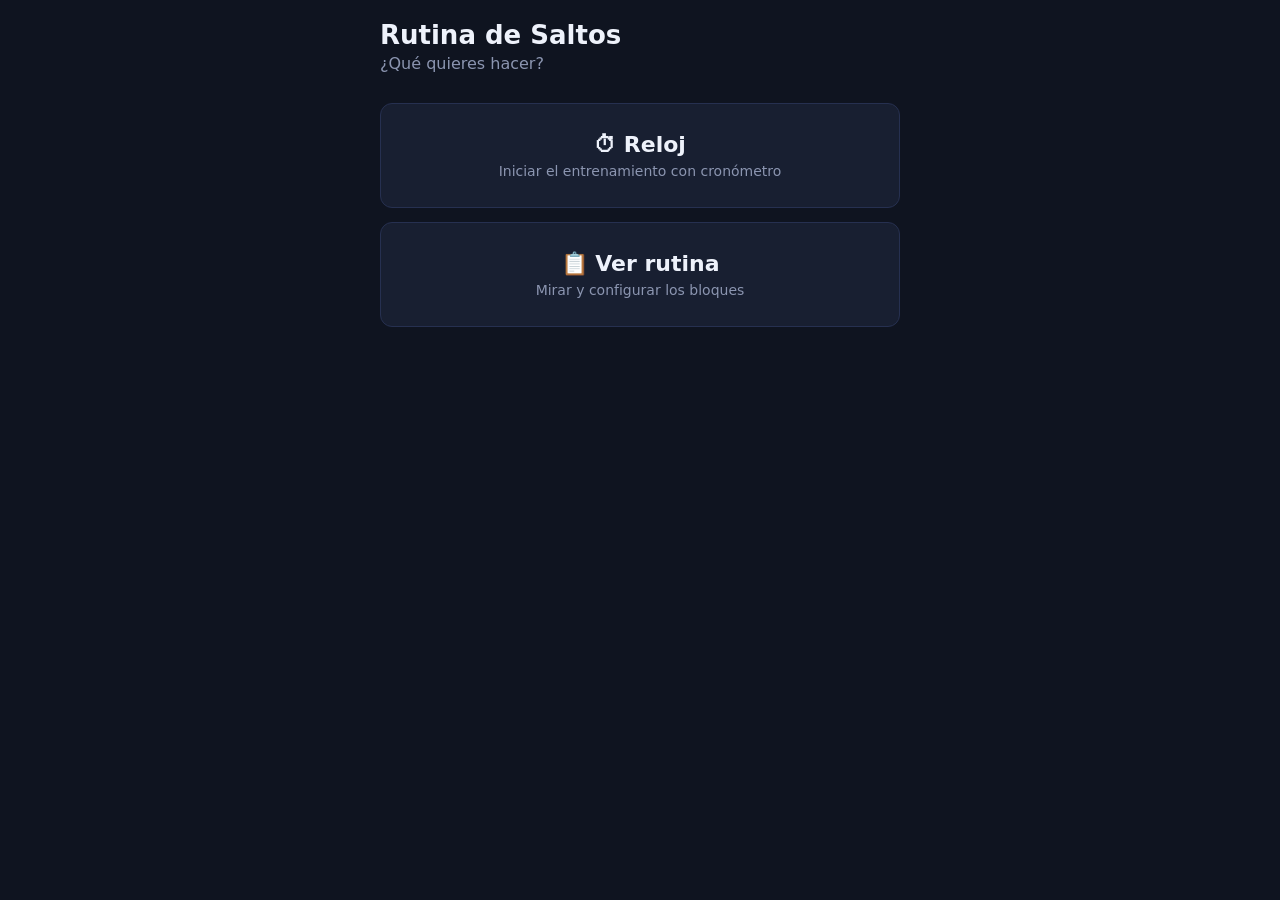
<file: index.html>
<!DOCTYPE html>
<html lang="es">
<head>
<meta charset="UTF-8">
<meta name="viewport" content="width=device-width, initial-scale=1.0">
<title>Rutina de Saltos</title>
<link rel="stylesheet" href="styles.css">
</head>
<body>
<div class="container">
    <h1>Rutina de Saltos</h1>
    <p class="sub">¿Qué quieres hacer?</p>
    <div class="menu">
        <a class="btn" href="reloj.html">⏱ Reloj<small>Iniciar el entrenamiento con cronómetro</small></a>
        <a class="btn" href="rutina.html">📋 Ver rutina<small>Mirar y configurar los bloques</small></a>
    </div>
</div>
</body>
</html>
</file>
<file: styles.css>
:root {
    --bg: #0f1420; --card: #181f31; --text: #eef2fb; --muted: #8b95b0;
    --work: #ff5470; --rest: #2ec4b6; --prep: #ffb703; --line: #263050;
}
* { margin: 0; padding: 0; box-sizing: border-box; }
body {
    font-family: system-ui, -apple-system, "Segoe UI", Roboto, sans-serif;
    background: var(--bg); color: var(--text); min-height: 100vh;
    display: flex; justify-content: center; padding: 20px 16px 40px;
}
.container { width: 100%; max-width: 520px; }
h1 { font-size: 26px; margin-bottom: 4px; }
.sub { color: var(--muted); margin-bottom: 20px; }
.card { background: var(--card); border: 1px solid var(--line); border-radius: 18px; padding: 20px; margin-bottom: 16px; }
a.btn, button {
    font: inherit; font-weight: 600; border: 0; border-radius: 12px; padding: 14px 20px;
    cursor: pointer; color: var(--text); background: var(--line); text-decoration: none;
    display: inline-block; text-align: center;
}
button:active, a.btn:active { transform: scale(.97); }
.primary { background: var(--work); color: #fff; }
.ghost { background: transparent; border: 1px solid var(--line); }
.menu { display: grid; gap: 14px; margin-top: 30px; }
.menu a { padding: 28px 20px; font-size: 22px; background: var(--card); border: 1px solid var(--line); }
.menu small { display: block; color: var(--muted); font-weight: 400; font-size: 14px; margin-top: 6px; }
nav { display: flex; gap: 8px; margin-bottom: 18px; }
nav a { flex: 1; padding: 10px; font-size: 14px; background: var(--card); border: 1px solid var(--line); }
nav a.on { background: var(--line); }

/* Reloj */
.clock { position: relative; width: min(78vw, 340px); aspect-ratio: 1; margin: 10px auto 20px; }
.clock svg { width: 100%; height: 100%; transform: rotate(-90deg); }
.clock circle { fill: none; stroke-width: 14; }
.clock .track { stroke: var(--line); }
.clock .bar { stroke: var(--prep); stroke-linecap: round; transition: stroke .3s; }
.clock .inner { position: absolute; inset: 0; display: flex; flex-direction: column; align-items: center; justify-content: center; }
.time { font-size: clamp(54px, 18vw, 84px); font-weight: 700; font-variant-numeric: tabular-nums; letter-spacing: -2px; }
.phase { font-size: 20px; font-weight: 700; letter-spacing: 2px; text-transform: uppercase; }
.round { color: var(--muted); margin-top: 4px; }
body.work { --accent: var(--work); } body.rest { --accent: var(--rest); } body.prep, body.ready { --accent: var(--prep); }
body[class] .bar { stroke: var(--accent); } body[class] .phase { color: var(--accent); }
.flat { height: 8px; border-radius: 4px; background: var(--line); overflow: hidden; margin: 6px 0 4px; }
.flat > div { height: 100%; width: 0; background: var(--accent, var(--prep)); transition: width .3s; }
.meta { display: flex; justify-content: space-between; color: var(--muted); font-size: 14px; }
.controls { display: flex; gap: 10px; margin-top: 16px; }
.controls button { flex: 1; }
.next { text-align: center; color: var(--muted); margin-bottom: 8px; min-height: 22px; }

/* Rutina / config */
.block { display: grid; grid-template-columns: repeat(3, 1fr) 40px; gap: 8px; align-items: end; margin-bottom: 12px; }
label { font-size: 12px; color: var(--muted); display: block; margin-bottom: 4px; }
input[type=number] {
    width: 100%; font: inherit; font-size: 18px; padding: 10px; border-radius: 10px;
    border: 1px solid var(--line); background: var(--bg); color: var(--text); text-align: center;
}
.row2 { display: grid; grid-template-columns: 1fr 1fr; gap: 10px; margin-bottom: 14px; }
.del { padding: 10px 0; background: transparent; border: 1px solid var(--line); color: var(--muted); }
.list li { display: flex; justify-content: space-between; padding: 12px 0; border-bottom: 1px solid var(--line); list-style: none; }
.list li:last-child { border: 0; }
.list b { color: var(--work); }
</file>
